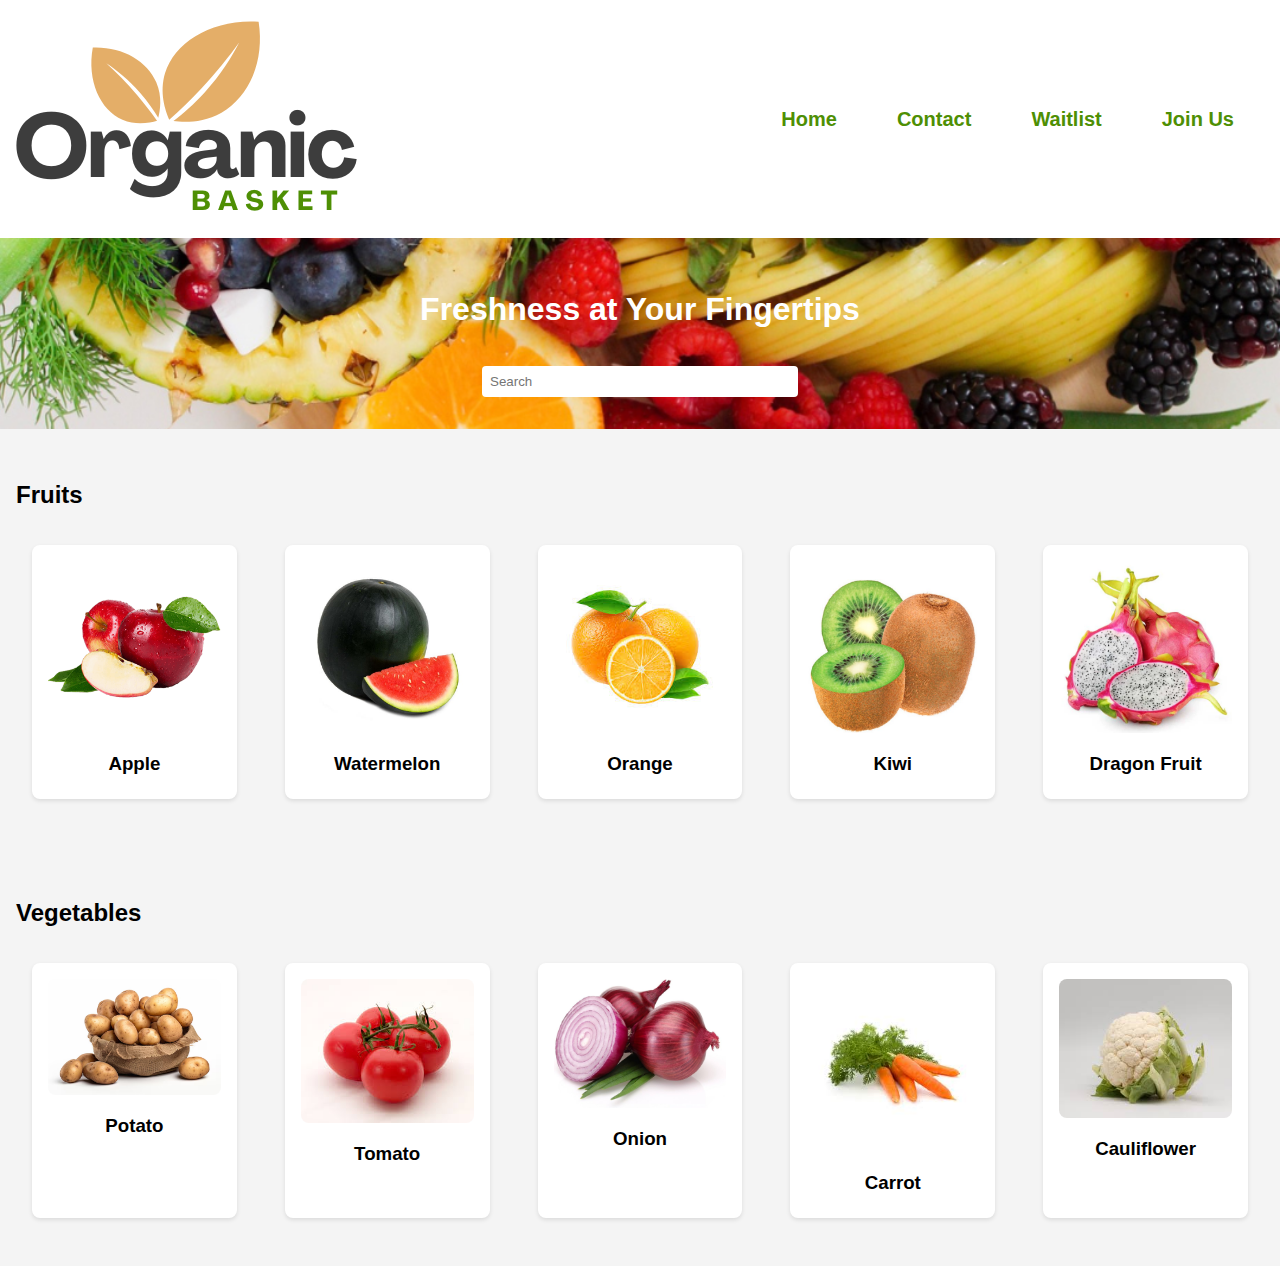
<file: index.html>
<!DOCTYPE html>
<html lang="en">
<head>
    <meta charset="UTF-8">
    <meta name="viewport" content="width=device-width, initial-scale=1.0">
    <title>OrganicBasket</title>
    <link rel="stylesheet" href="styles.css">
</head>
<body>
    <header>
        <div class="logo">
            <img src="images/Logo.png"/>
        </div>
        <nav class="navbar">
            <button onclick="location.href='index.html'" button class="home">Home</button>
            <button onclick="location.href='contactlist.html'" button class="contact">Contact</button>
            <button onclick="location.href='waitlist.html'" button class="waitlist">Waitlist</button>
            <button onclick="location.href='membership.html'">Join Us</button>
        </nav>
        </div>
    </header>
    <main>
        <section class="hero">
            <h1>Freshness at Your Fingertips</h1>
            <input type="text" placeholder="Search">
        </section>
        <section class="courses">
            <h2>Fruits</h2>
            <div class="course-grid">
                <div class="course-card">
                    <img src="images/apple.png" alt="Apple">
                    <h3>Apple</h3>
                </div>
                <div class="course-card">
                    <img src="images/watermelon1.jpg" alt="Watermelon">
                    <h3>Watermelon</h3>
                </div>
                <div class="course-card">
                    <img src="images/images.jpg" alt="Orange">
                    <h3>Orange</h3>
                </div>
                <div class="course-card">
                    <img src="images/Kiwi3.jpg" alt="kiwi3">
                    <h3>Kiwi</h3>
                </div>
                <div class="course-card">
                    <img src="images/Dragon fruit.webp" alt="Dragon Fruit">
                    <h3>Dragon Fruit</h3>
            </div>
        </section>
        <section class="courses">
            <h2>Vegetables</h2>
            <div class="course-grid">
                <div class="course-card">
                    <img src="images/basket-white-potatoes_1268-25051.avif" alt="Potato">
                    <h3>Potato</h3>
                </div>
                <div class="course-card">
                    <img src="images/Tomato.jpg" alt="Tomato">
                    <h3>Tomato</h3>
                </div>
                <div class="course-card">
                    <img src="images/onion.jpg" alt="Onion">
                    <h3>Onion</h3>
                </div>
                <div class="course-card">
                    <img src="images/carrot1.jpg" alt="Carrot">
                    <h3>Carrot</h3>
                </div>
                <div class="course-card">
                <img src="images/cauliflower.jpg" alt="Cauliflower">
                <h3>Cauliflower</h3>
                </div>
            </div>
        </section>
    </main>
</body>
</html>
</file>
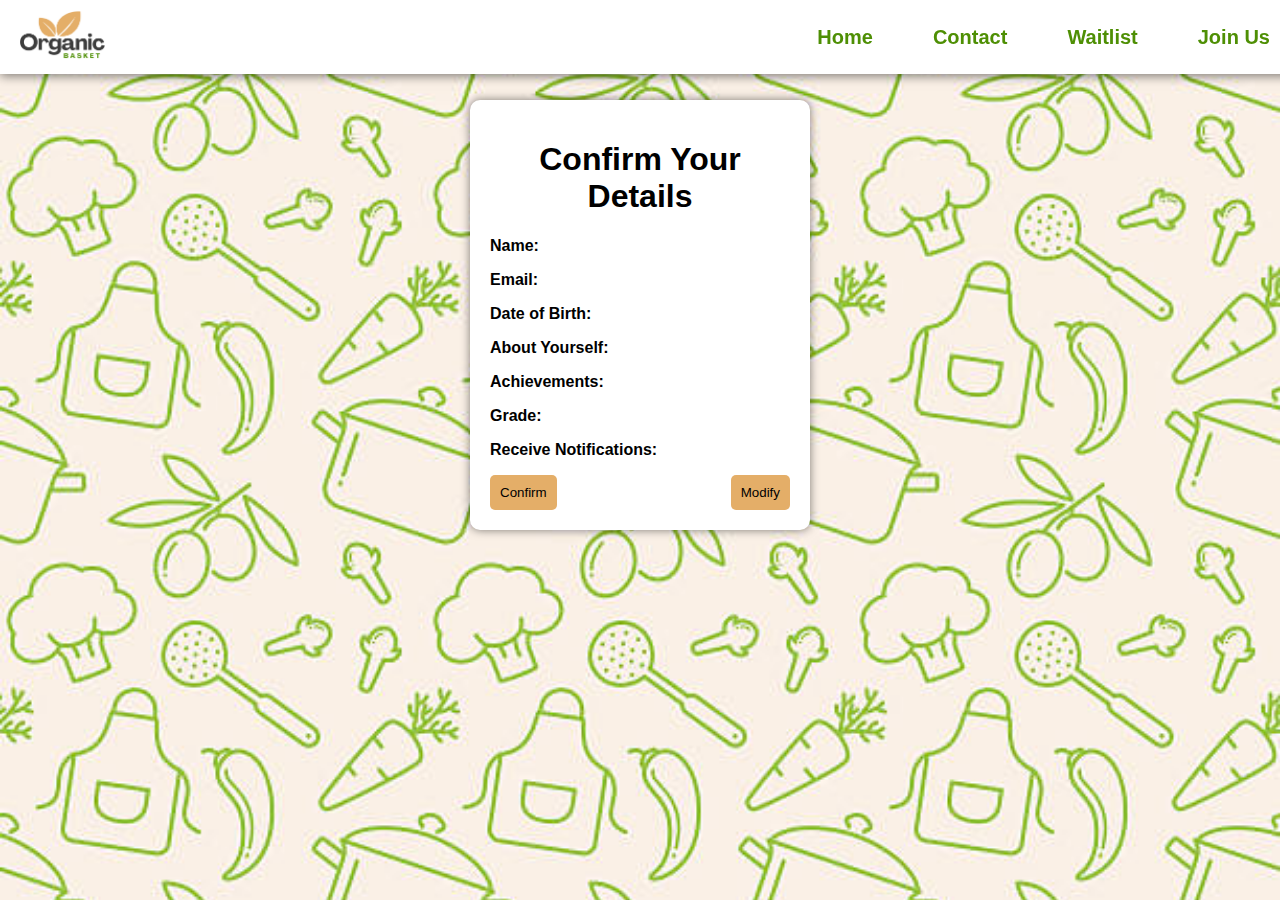
<file: confirm.html>
<!DOCTYPE html>
<html lang="en">
<head>
    <meta charset="UTF-8">
    <meta name="viewport" content="width=device-width, initial-scale=1.0">
    <title>Confirm Your Details</title>
    <link rel="stylesheet" href="confirm.css">
    <script>
        function loadFormData() {
            // Retrieve form data from session storage
            const fullName = sessionStorage.getItem('fullName');
            const email = sessionStorage.getItem('email');
            const dob = sessionStorage.getItem('dob');
            const about = sessionStorage.getItem('about');
            const achievements = sessionStorage.getItem('achievements');
            const grade = sessionStorage.getItem('grade');
            const receiveNotifications = sessionStorage.getItem('receiveNotifications');

            // Display the data in the confirmation section
            document.getElementById('confirm-name').innerText = fullName;
            document.getElementById('confirm-email').innerText = email;
            document.getElementById('confirm-dob').innerText = dob;
            document.getElementById('confirm-about').innerText = about;
            document.getElementById('confirm-achievements').innerText = achievements;
            document.getElementById('confirm-grade').innerText = grade;
            document.getElementById('confirm-notifications').innerText = receiveNotifications;
        }

        function handleConfirm() {
            alert('Form submitted successfully!');
            // Here you would normally submit the form data to your server
            // Clear the session storage
            sessionStorage.clear();
            window.location.href = 'membership.html';
        }

        function handleModify() {
            window.history.back(); // Go back to the form page
        }

        window.onload = loadFormData;
    </script>
</head>
<body>
    <header class="header">
        <div class="logo">
            <img src="images/Logo.png" alt="Tech Club Logo">
        </div>
        <nav class="navbar">
            <button onclick="location.href='index.html'">Home</button>
            <button onclick="location.href='contact.html'">Contact</button>
            <button onclick="location.href='waitlist.html'">Waitlist</button>
            <button onclick="location.href='membership.html'">Join Us</button>
        </nav>
    </header>
    <div class="form-container">
        <div class="form-header">
            <h1>Confirm Your Details</h1>
        </div>
        <div id="confirmation-details">
            <p><strong>Name:</strong> <span id="confirm-name"></span></p>
            <p><strong>Email:</strong> <span id="confirm-email"></span></p>
            <p><strong>Date of Birth:</strong> <span id="confirm-dob"></span></p>
            <p><strong>About Yourself:</strong> <span id="confirm-about"></span></p>
            <p><strong>Achievements:</strong> <span id="confirm-achievements"></span></p>
            <p><strong>Grade:</strong> <span id="confirm-grade"></span></p>
            <p><strong>Receive Notifications:</strong> <span id="confirm-notifications"></span></p>
        </div>
        <div class="button-group">
            <button onclick="handleConfirm()">Confirm</button>
            <button onclick="handleModify()">Modify</button>
        </div>
    </div>
</body>
</html>
</file>
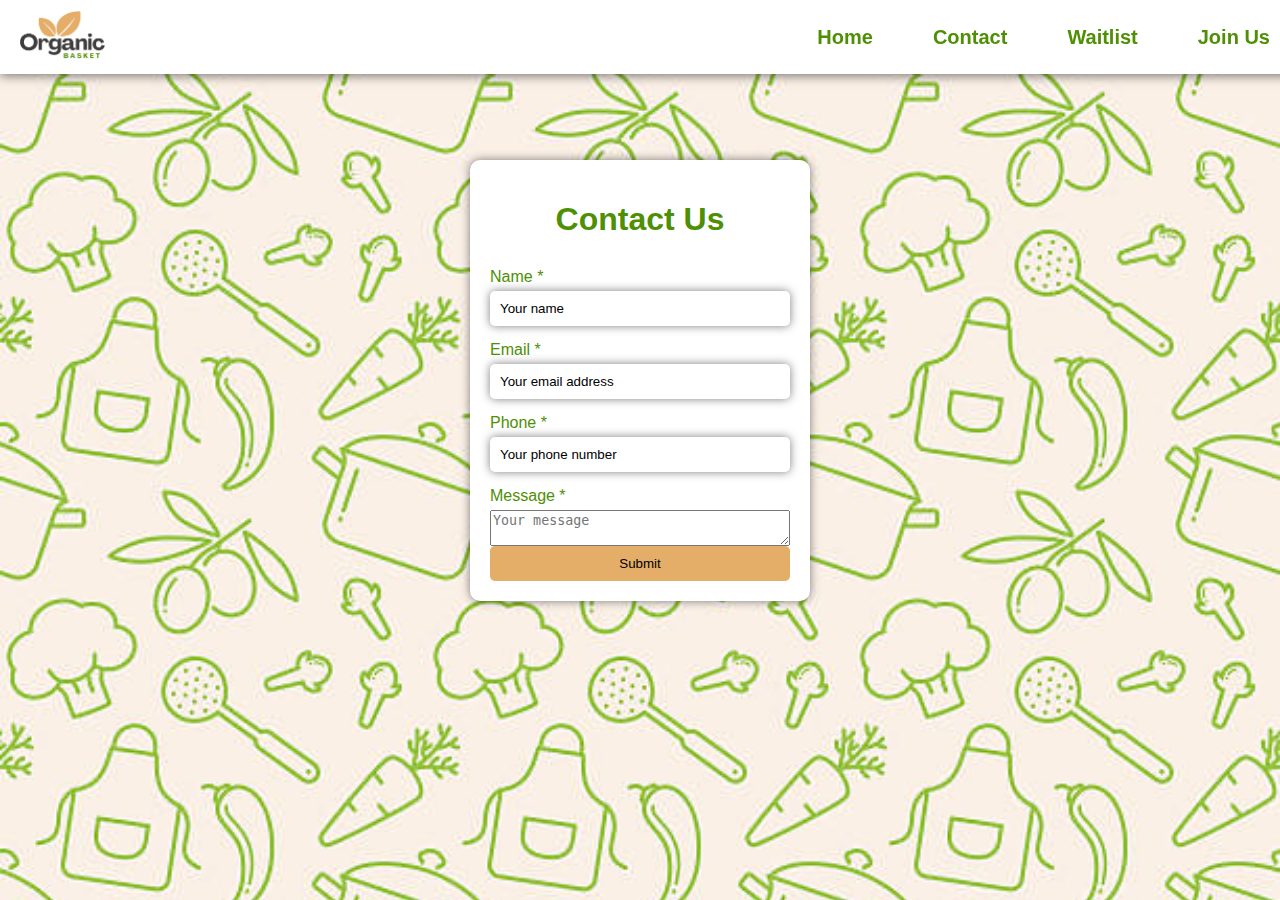
<file: contactlist.html>
<!DOCTYPE html>
<html lang="en">
<head>
    <meta charset="UTF-8">
    <meta name="viewport" content="width=device-width, initial-scale=1.0">
    <title>Contact Us</title>
    <link rel="stylesheet" href="contactstyle.css">
    <script>
        function handleSubmit(event) {
            event.preventDefault(); // Prevent the form from submitting normally

            // Get form values
            const name = document.getElementById('name').value.trim();
            const email = document.getElementById('email').value.trim();
            const phone = document.getElementById('phone').value.trim();
            const message = document.getElementById('message').value.trim();

            // Validate form values
            if (!name) {
                alert('Name is required');
                return;
            }

            if (!email) {
                alert('Email is required');
                return;
            }

            const emailPattern = /^[^\s@]+@[^\s@]+\.[^\s@]+$/;
            if (!emailPattern.test(email)) {
                alert('Please enter a valid email address');
                return;
            }

            if (!phone) {
                alert('Phone number is required');
                return;
            }

            const phonePattern = /^\+?[1-9]\d{1,14}$/; // Simplified international phone number pattern
            if (!phonePattern.test(phone)) {
                alert('Please enter a valid phone number');
                return;
            }


            if (!message) {
                alert('Message is required');
                return;
            }

            // Display the data in an alert
            alert(`Name: ${name}\nEmail: ${email}\nPhone: ${phone}\nMessage: ${message}`);
        }
    </script>
</head>
<body>
    <header class="header">
        <div class="logo">
            <img src="images/Logo.png" alt="Company Logo">
        </div>
        <nav class="navbar">
            <button onclick="location.href='index.html'">Home</button>
            <button onclick="location.href='contactlist.html'">Contact</button>
            <button onclick="location.href='waitlist.html'">Waitlist</button>
            <button onclick="location.href='membership.html'">Join Us</button>
        </nav>
    </header>
    <div class="form-container">
        <div class="form-header">
            <h1>Contact Us</h1>
        </div>
        <form id="contact-form" onsubmit="handleSubmit(event)">
            <label for="name">Name *</label>
            <input type="text" id="name" name="name" placeholder="Your name" required>

            <label for="email">Email *</label>
            <input type="email" id="email" name="email" placeholder="Your email address" required>

            <label for="phone">Phone *</label>
            <input type="tel" id="phone" name="phone" placeholder="Your phone number" required>

            <label for="message">Message *</label>
            <textarea id="message" name="message" placeholder="Your message" required></textarea>

            <button type="submit">Submit</button>
        </form>
    </div>
</body>
</html>
</file>
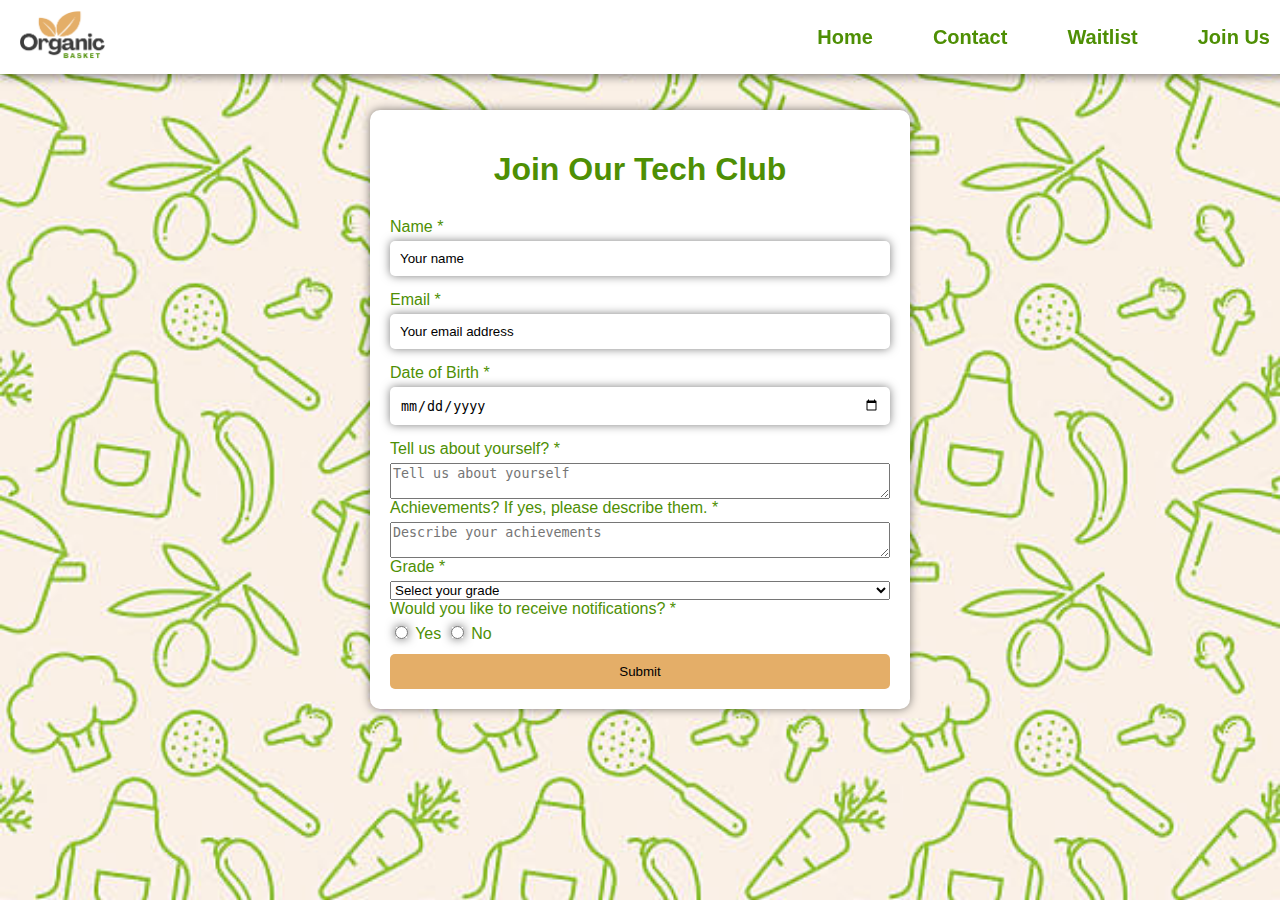
<file: membership.html>
<!DOCTYPE html>
<html lang="en">
<head>
    <meta charset="UTF-8">
    <meta name="viewport" content="width=device-width, initial-scale=1.0">
    <title>Tech Club Membership Form</title>
    <link rel="stylesheet" href="waitlist.css">
    <script>
        function handleSubmit(event) {
            event.preventDefault(); // Prevent the form from submitting normally

            // Get form values
            const fullName = document.getElementById('name').value.trim();
            const email = document.getElementById('email').value.trim();
            const dob = document.getElementById('dob').value.trim();
            const about = document.getElementById('about').value.trim();
            const achievements = document.getElementById('achievements').value.trim();
            const grade = document.getElementById('grade').value;
            const receiveNotifications = document.querySelector('input[name="notifications"]:checked');

            // Validate form values
            if (!fullName) {
                alert('Name is required');
                return;
            }

            if (!email) {
                alert('Email is required');
                return;
            }

            const emailPattern = /^[^\s@]+@[^\s@]+\.[^\s@]+$/;
            if (!emailPattern.test(email)) {
                alert('Please enter a valid email address');
                return;
            }

            if (!dob) {
                alert('Date of Birth is required');
                return;
            }

            if (!about) {
                alert('Tell us about yourself is required');
                return;
            }

            if (!achievements) {
                alert('Achievements description is required');
                return;
            }

            if (!grade) {
                alert('Grade is required');
                return;
            }

            if (!receiveNotifications) {
                alert('Please select if you would like to receive notifications');
                return;
            }

            // Display the data in an alert
            alert(`Name: ${fullName}\nEmail: ${email}\nDate Of Birth: ${dob}\nAbout: ${about}\nAchievements: ${achievements}\nGrade: ${grade}\nReceive Notifications: ${receiveNotifications.value}`);

            // Store form data in session storage
            sessionStorage.setItem('fullName', fullName);
            sessionStorage.setItem('email', email);
            sessionStorage.setItem('dob', dob);
            sessionStorage.setItem('about', about);
            sessionStorage.setItem('achievements', achievements);
            sessionStorage.setItem('grade', grade);
            sessionStorage.setItem('receiveNotifications', receiveNotifications.value);

            // Redirect to confirmation page
            window.location.href = 'confirm.html';
        }
    </script>
</head>
<body>
    <header class="header">
        <div class="logo">
            <img src="images/Logo.png" alt="Tech Club Logo">
        </div>
        <nav class="navbar">
            <button onclick="location.href='index.html'">Home</button>
            <button onclick="location.href='contactlist.html'">Contact</button>
            <button onclick="location.href='waitlist.html'">Waitlist</button>
            <button onclick="location.href='membership.html'">Join Us</button>
        </nav>
    </header>
    <div class="form-container">
        <div class="form-header">
            <h1>Join Our Tech Club</h1>
        </div>
        <form id="membership-form" onsubmit="handleSubmit(event)">
            <label for="name">Name *</label>
            <input type="text" id="name" name="name" placeholder="Your name" required>

            <label for="email">Email *</label>
            <input type="email" id="email" name="email" placeholder="Your email address" required>

            <label for="dob">Date of Birth *</label>
            <input type="date" id="dob" name="dob" required>

            <label for="about">Tell us about yourself? *</label>
            <textarea id="about" name="about" placeholder="Tell us about yourself" required></textarea>

            <label for="achievements">Achievements? If yes, please describe them. *</label>
            <textarea id="achievements" name="achievements" placeholder="Describe your achievements" required></textarea>

            <label for="grade">Grade *</label>
            <select id="grade" name="grade" required>
                <option value="">Select your grade</option>
                <option value="1">1</option>
                <option value="2">2</option>
                <option value="3">3</option>
                <option value="4">4</option>
                <option value="5">5</option>
                <option value="6">6</option>
                <option value="7">7</option>
                <option value="8">8</option>
                <option value="9">9</option>
                <option value="10">10</option>
                <option value="11">11</option>
                <option value="12">12</option>
            </select>

            <label>Would you like to receive notifications? *</label>
            <div class="radio-group">
                <input type="radio" id="yes" name="notifications" value="Yes" required>
                <label for="yes">Yes</label>
                <input type="radio" id="no" name="notifications" value="No">
                <label for="no">No</label>
            </div>

            <button type="submit">Submit</button>
        </form>
    </div>
</body>
</html>
</file>
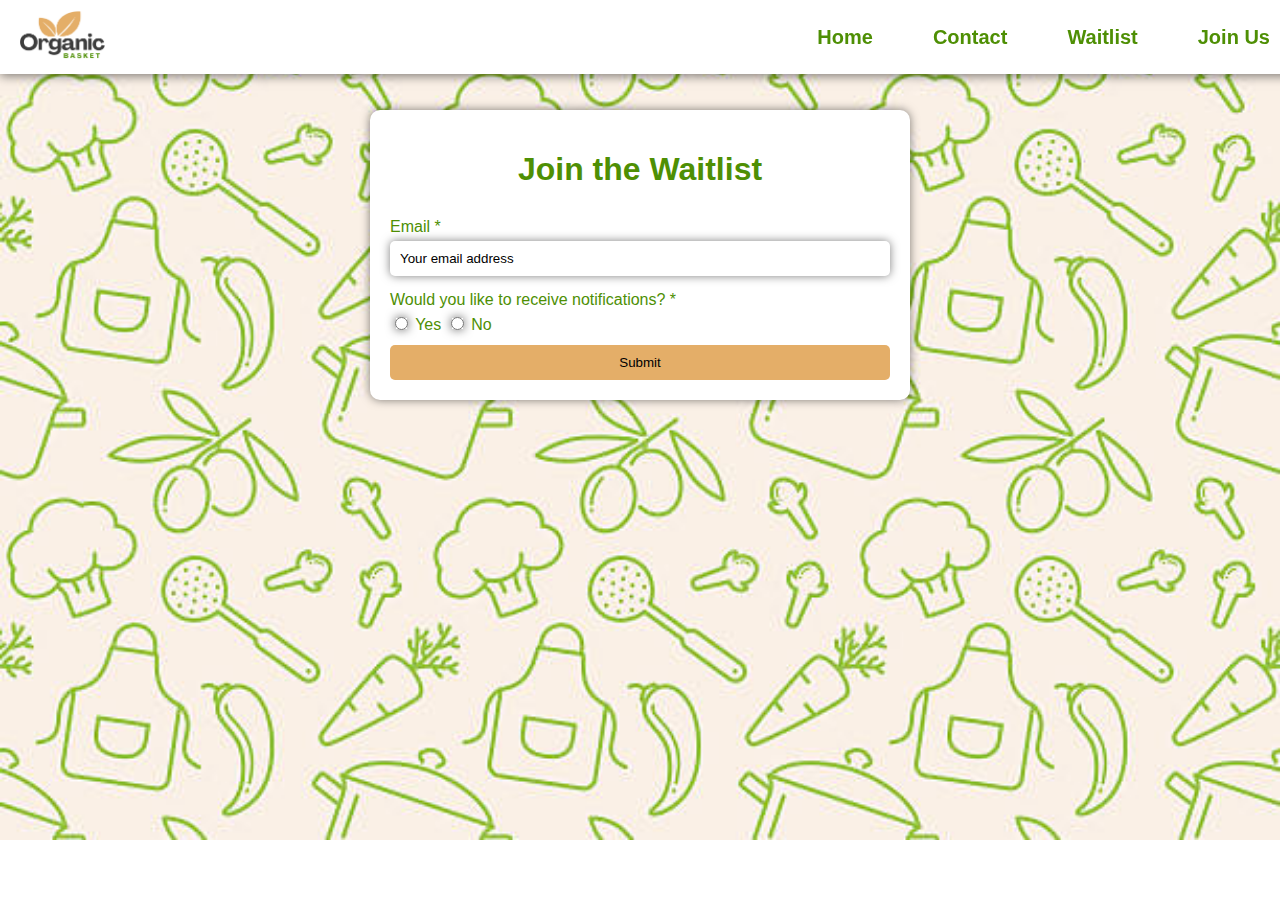
<file: waitlist.html>
<!DOCTYPE html>
<html lang="en">
<head>
    <meta charset="UTF-8">
    <meta name="viewport" content="width=device-width, initial-scale=1.0">
    <title>Waitlist</title>
    <link rel="stylesheet" href="waitlist.css">
    <script>
        function handleWaitlistSubmit(event) {
            event.preventDefault();

            const email = document.getElementById('waitlist-email').value.trim();
            const receiveNotifications = document.querySelector('input[name="notifications"]:checked');

            if (!email) {
                alert('Email is required');
                return;
            }

            const emailPattern = /^[^\s@]+@[^\s@]+\.[^\s@]+$/;
            if (!emailPattern.test(email)) {
                alert('Please enter a valid email address');
                return;
            }

            if (!receiveNotifications) {
                alert('Please select if you would like to receive notifications');
                return;
            }

            alert(`Email: ${email}\nReceive Notifications: ${receiveNotifications.value}`);
        }
    </script>
</head>
<body>
    <header class="header"> 
        <div class="logo">
            <img src="images/Logo.png" alt="Tech Club Logo">
        </div>
        <nav class="navbar">
            <button onclick="location.href='index.html'">Home</button>
            <button onclick="location.href='contactlist.html'">Contact</button>
            <button onclick="location.href='waitlist.html'">Waitlist</button>
            <button onclick="location.href='membership.html'">Join Us</button>
        </nav>
    </header>
    <div class="form-container">
        <div class="form-header">
            <h1>Join the Waitlist</h1>
        </div>
        <form onsubmit="handleWaitlistSubmit(event)">
            <label for="waitlist-email">Email *</label>
            <input type="email" id="waitlist-email" name="email" placeholder="Your email address" required>

            <label>Would you like to receive notifications? *</label>
            <div class="radio-group">
                <input type="radio" id="yes" name="notifications" value="Yes" required>
                <label for="yes">Yes</label>
                <input type="radio" id="no" name="notifications" value="No">
                <label for="no">No</label>
            </div>

            <button type="submit">Submit</button>
        </form>
    </div>
</body>
</html>
</file>
<file: styles.css>
body {
    font-family: Arial, sans-serif;
    margin: 0;
    padding: 0;
    background-color: #f4f4f4;
}

header {
    display: flex;
    justify-content: space-between;
    align-items: center;
    padding: 1rem;
    background-color: #fff;
    box-shadow: 0 2px 4px rgba(0, 0, 0, 0.1);
}
.navbar {
    display: flex;
}

.navbar button {
    background-color: #fff;
    font-weight: bold;
    font-size: 20px;
    border: none;
    border-radius: 5px;
    padding: 10px 20px;
    margin: 0 10px;
    color: #4e8f04;
    cursor: pointer;
}

.navbar button:hover {
    background-color: #ff9800;
}

.waitlist {
    font-size: 20px;
    font-weight: bold;
    background-color: #fff;
    color: #4e8f04;
    
}

.home {
    font-size: 20px;
    font-weight: bold;
    background-color: #fff;
    color: #4e8f04;
   
}

.contact {
    font-size: 20px;
    font-weight: bold;
    background-color: #fff;
    color: #4e8f04;
    
}

.login {
    background-color: #e93939;
    color: #fff;
}

.hero {
    background: url('images/Background.png') no-repeat center center/cover;
    color: #fff;
    text-align: center;
    padding: 2rem 1rem;
}

.hero input {
    margin-top: 1rem;
    padding: 0.5rem;
    width: 80%;
    max-width: 300px;
    border: none;
    border-radius: 4px;
}

.courses {
    padding: 2rem 1rem;
}

.course-grid {
    display: flex;
    gap: 1rem;
    flex-wrap: wrap;
    justify-content: center;
}

.course-card {
    background-color: #fff;
    border-radius: 8px;
    box-shadow: 0 2px 4px rgba(0, 0, 0, 0.1);
    padding: 1rem;
    text-align: bottom;
    max-width: 200px;
    flex: 1;
    margin: 1rem;
    justify-content: bottom;
}

.course-fullWidthCard {
    background-color: #fff;
    border-radius: 8px;
    box-shadow: 0 2px 4px rgba(0, 0, 0, 0.1);
    padding: 1rem;
    text-align: center;
    max-width: 100%;
    flex: 1;
    margin: 1rem;
}

.course-card img {
    width: 100%;
    border-radius: 8px;
}

.course-card h3 {
    margin: 1rem 0 0.5rem;
    text-align: center;
    justify-content: bottom;
}

.see-more {
    display: block;
    text-align: right;
    margin: 1rem 1rem 0 0;
    color: #ff5f5f;
    text-decoration: none;
}
</file>
<file: confirm.css>
body {
    font-family: Arial, sans-serif;
    background: url('images/BG.jpg') no-repeat center center/cover;;
    color: #000;
    display: flex;
    flex-direction: column;
    align-items: center;
    margin: 0;
    padding-top: 60px; /* Adjusted for header */
}

.header {
    width: 100%;
    display: flex;
    justify-content: space-between;
    align-items: center;
    background-color: #fff;
    padding: 10px 20px;
    position: fixed;
    top: 0;
    left: 0;
    box-shadow: 0 2px 10px rgba(0, 0, 0, 0.5);
    z-index: 1000;
}

.logo img {
    height: 50px;
}

.navbar {
    display: flex;
}

.navbar button {
    background-color: #fff;
    font-weight: bold;
    font-size: 20px;
    border: none;
    border-radius: 5px;
    padding: 10px 20px;
    margin: 0 10px;
    color: #4e8f04;
    cursor: pointer;
}

.navbar button:hover {
    background-color: #e4ae68;
}

.form-container {
    background-color: #fff;
    padding: 20px;
    border-radius: 10px;
    width: 300px;
    box-shadow: 0 0 10px rgba(0, 0, 0, 0.5);
    margin-top: 40px; /* Adjusted for header */
}

.form-header {
    text-align: center;
    margin-bottom: 20px;
}

form {
    display: flex;
    flex-direction: column;
}

label {
    margin-bottom: 5px;
}

input, textarea, select {
    padding: 10px;
    margin-bottom: 15px;
    border: none;
    border-radius: 5px;
    background-color: #2a2a2a;
    color: #fff;
}

input::placeholder, textarea::placeholder {
    color: #777;
}

textarea {
    resize: vertical;
}

.radio-group {
    display: flex;
    align-items: center;
    margin-bottom: 15px;
}

.radio-group input[type="radio"] {
    margin-right: 10px;
}

button[type="submit"] {
    padding: 10px;
    background-color: #e4ae68;
    border: none;
    border-radius: 5px;
    cursor: pointer;
}

button[type="submit"]:hover {
    background-color: #ff9800;
}

.button-group {
    display: flex;
    justify-content: space-between;
}

.button-group button {
    padding: 10px;
    background-color: #e4ae68;
    border: none;
    border-radius: 5px;
    cursor: pointer;
}

.button-group button:hover {
    background-color: #ff9800;
}
</file>
<file: contactstyle.css>
body {
    font-family: Arial, sans-serif;
    background: url('images/BG.jpg') no-repeat center center/cover;;
    color: #4e8f04;
    display: flex;
    flex-direction: column;
    align-items: center;
    margin: 0;
    padding-top: 60px; /* Adjusted for header */
}

.header {
    width: 100%;
    display: flex;
    justify-content: space-between;
    align-items: center;
    background-color: #fff;
    padding: 10px 20px;
    position: fixed;
    top: 0;
    left: 0;
    box-shadow: 0 2px 10px rgba(0, 0, 0, 0.5);
    z-index: 1000;
}

.logo img {
    height: 50px;
}

.navbar {
    display: flex;
}

.navbar button {
    background-color: #fff;
    font-weight: bold;
    font-size: 20px;
    border: none;
    border-radius: 5px;
    padding: 10px 20px;
    margin: 0 10px;
    color: #4e8f04;
    cursor: pointer;
}

.navbar button:hover {
    background-color: #ff9800;
}

.form-container {
    background-color: #fff;
    padding: 20px;
    border-radius: 10px;
    width: 300px;
    box-shadow: 0 0 10px rgba(0, 0, 0, 0.5);
    margin-top: 100px; /* Adjusted for header */
    
}

.form-header {
    text-align: center;
    margin-bottom: 20px;
}

form {
    display: flex;
    flex-direction: column;
    margin-top: 30px;
}

label {
    margin-bottom: 5px;
}

input {
    padding: 10px;
    margin-bottom: 15px;
    border: none;
    border-radius: 5px;
    background-color: #fff;
    box-shadow: 0 0 10px rgba(0, 0, 0, 0.5);
    color: #000;
}

input::placeholder {
    color: #000;
}

button[type="submit"] {
    padding: 10px;
    background-color: #e4ae68;
    border: none;
    border-radius: 5px;
    color: #000;
    cursor: pointer;
}

button[type="submit"]:hover {
    background-color: #ff9800;
}
</file>
<file: waitlist.css>
body {
    font-family: Arial, sans-serif;
    background: url('images/BG.jpg') no-repeat center center/cover;;
    color: #4e8f04;
    display: flex;
    flex-direction: column;
    align-items: center;
    margin: 0;
    padding-top: 60px; /* Adjusted for header */
}

.header {
    width: 100%;
    display: flex;
    justify-content: space-between;
    align-items: center;
    background-color: #fff;
    padding: 10px 20px;
    position: fixed;
    top: 0;
    left: 0;
    box-shadow: 0 2px 10px rgba(0, 0, 0, 0.5);
    z-index: 1000;
}

.logo img {
    height: 50px;
}

.navbar {
    display: flex;
}

.navbar button {
    background-color: #fff;
    font-weight: bold;
    font-size: 20px;
    border: none;
    border-radius: 5px;
    padding: 10px 20px;
    margin: 0 10px;
    color: #4e8f04;
    cursor: pointer;
}

.navbar button:hover {
    background-color: #ff9800;
}

.form-container {
    background-color: #fff;
    padding: 20px;
    border-radius: 10px;
    width: 500px;
    box-shadow: 0 0 10px rgba(0, 0, 0, 0.5);
    margin-top: 50px; 
    
}

.form-header {
    text-align: center;
    margin-bottom: 20px;
}

form {
    display: flex;
    flex-direction: column;
    margin-top: 30px;
}

label {
    margin-bottom: 5px;
}

input {
    padding: 10px;
    margin-bottom: 15px;
    border: none;
    border-radius: 5px;
    background-color: #fff;
    box-shadow: 0 0 10px rgba(0, 0, 0, 0.5);
    color: #000;
}

input::placeholder {
    color: #000;
}

button[type="submit"] {
    padding: 10px;
    background-color: #e4ae68;
    border: none;
    border-radius: 5px;
    color: #000;
    cursor: pointer;
}

button[type="submit"]:hover {
    background-color: #ff9800;
}
</file>
